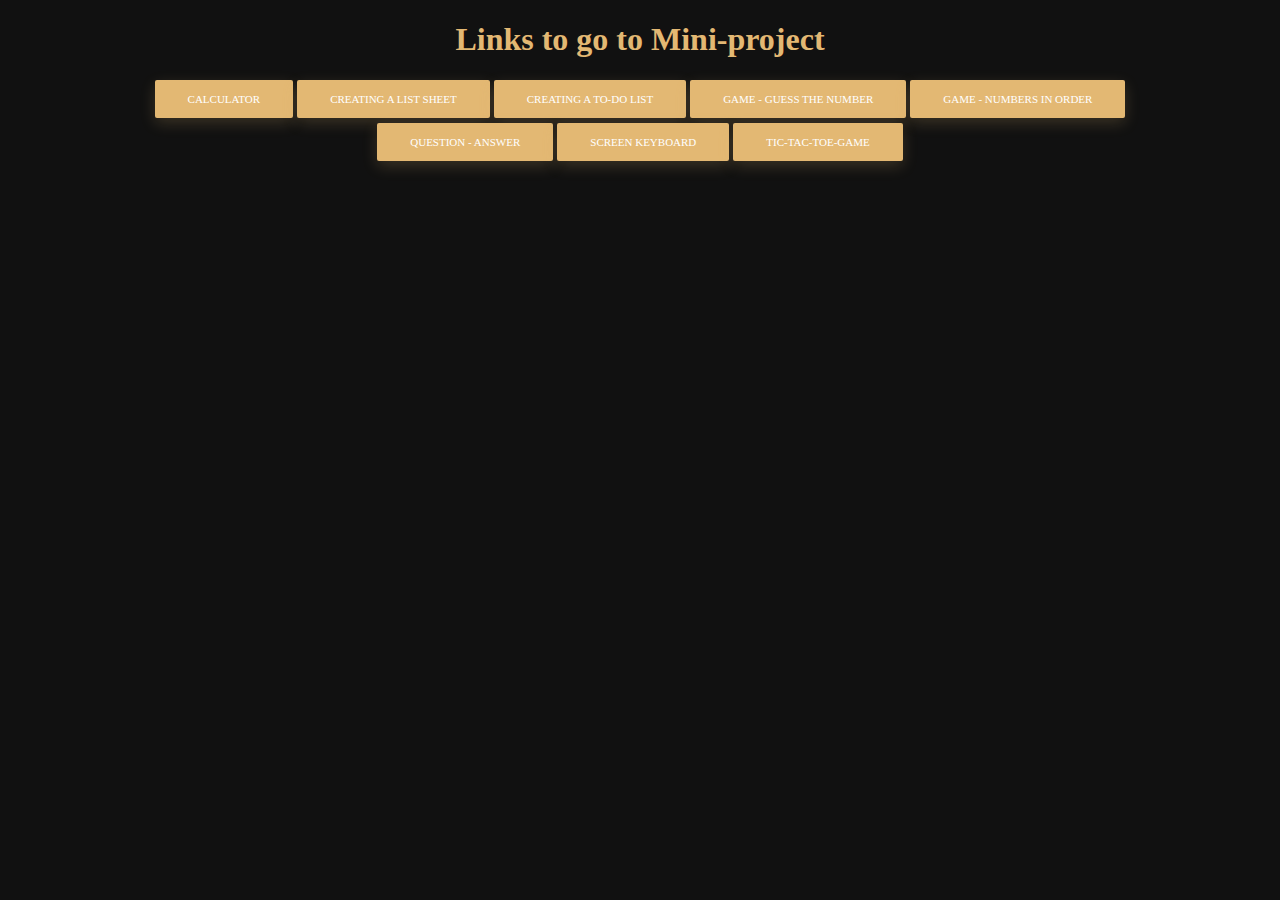
<file: index.html>
<!DOCTYPE html>
<html>
	<head>
		<meta charset="utf-8" />
		<meta name='viewport' content='width=device-width, initial-scale=1.0'>
		<title>Mini-project</title>
		<link rel="stylesheet" href="./style.css">
	</head>
	<body>
		<div class='MiniProject_contButton'> 
			<h1>Links to go to Mini-project</h1>
			<a class='MiniProject_button button' href='./Calculator/Calculator.html'>Calculator</a>
			<a class='MiniProject_button button' href='./Creating a list sheet/Creating a list sheet.html'>Creating a list sheet</a>
			<a class='MiniProject_button button' href='./Creating a to-do list/Creating a to-do list.html'>Creating a to-do list</a>
			<a class='MiniProject_button button' href='./Game - guess the number/Game - guess the number.html'>Game - guess the number</a>
			<a class='MiniProject_button button' href='./Game - numbers in order/Game - numbers in order.html'>Game - numbers in order</a>
			<a class='MiniProject_button button' href='./Question - Answer/Question - Answer.html'>Question - Answer</a>
			<a class='MiniProject_button button' href='./Screen keyboard/Screen keyboard.html'>Screen keyboard</a>
			<a class='MiniProject_button button' href='./TIC-TAC-toe-game/TIC-TAC-toe-game.html'>TIC-TAC-toe-game</a>
		</div>
		<!-- <script src='./script.js'></script> -->
	</body>
</html>
</file>
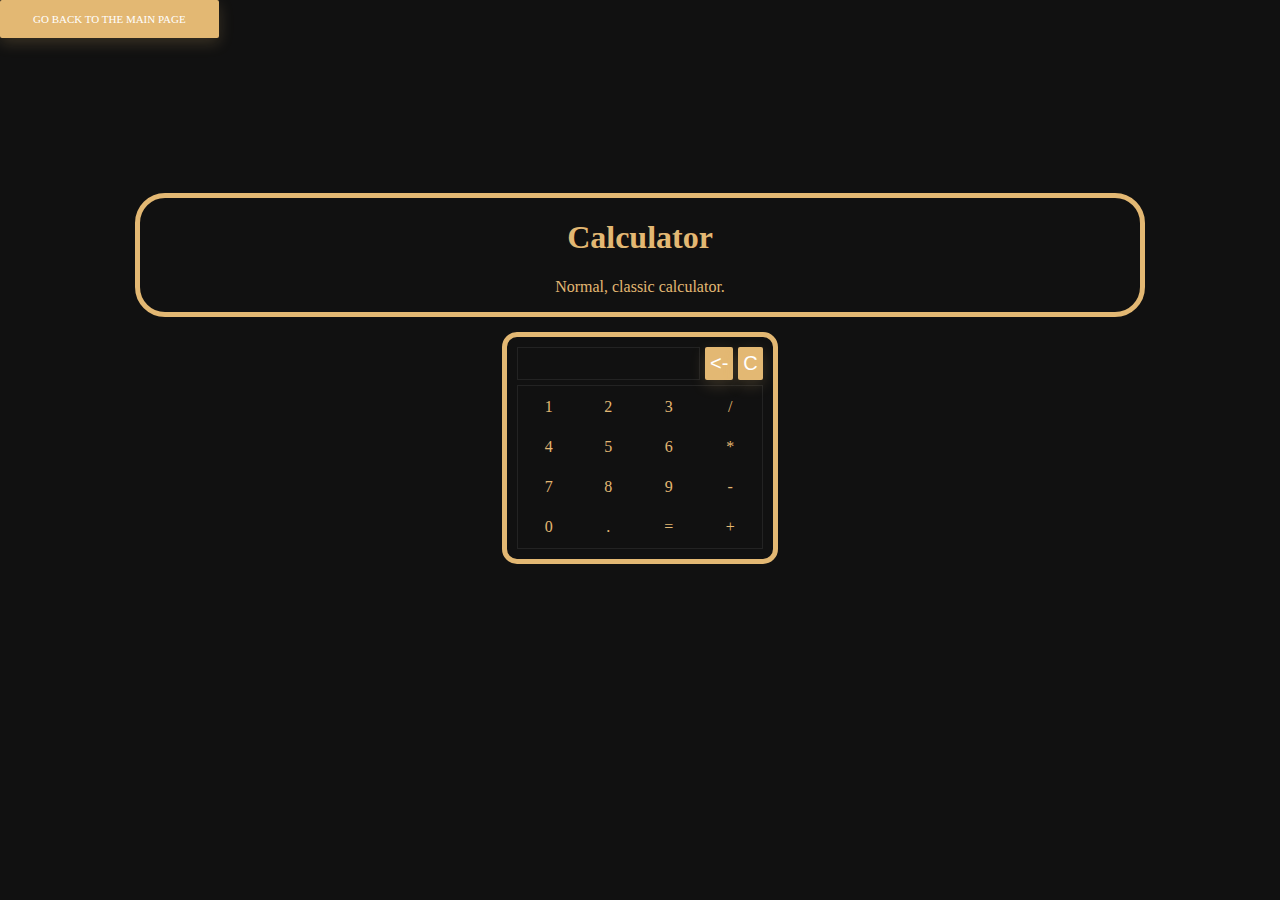
<file: Calculator/Calculator.html>
<!DOCTYPE html>
<html>
	<head>
		<meta charset="utf-8" />
		<meta name='viewport' content='width=device-width, initial-scale=1.0'>
		<title>Calculator</title>
		<link rel="stylesheet" href="../style.css">
	</head>
	<body>
		<div class='contDecription'>
			<h1>
				Calculator
			</h1>
			<p>
				Normal, classic calculator.
			</p>
		</div>
		<div class='contCalc contDecription'>
			<div id='contCalcInpDel'>
				<input id='input'>
				<input class='button' id='butArrLeft' value='<-' type='submit'>
				<input class='button' id='buttonC' value='C' type='submit'>
			</div>
			<table id='tableCalc'></table>
		</div>
		<script src='./script.js'></script>
		<script src='../scriptAddGoToMain.js'></script>
	</body>
</html>
</file>
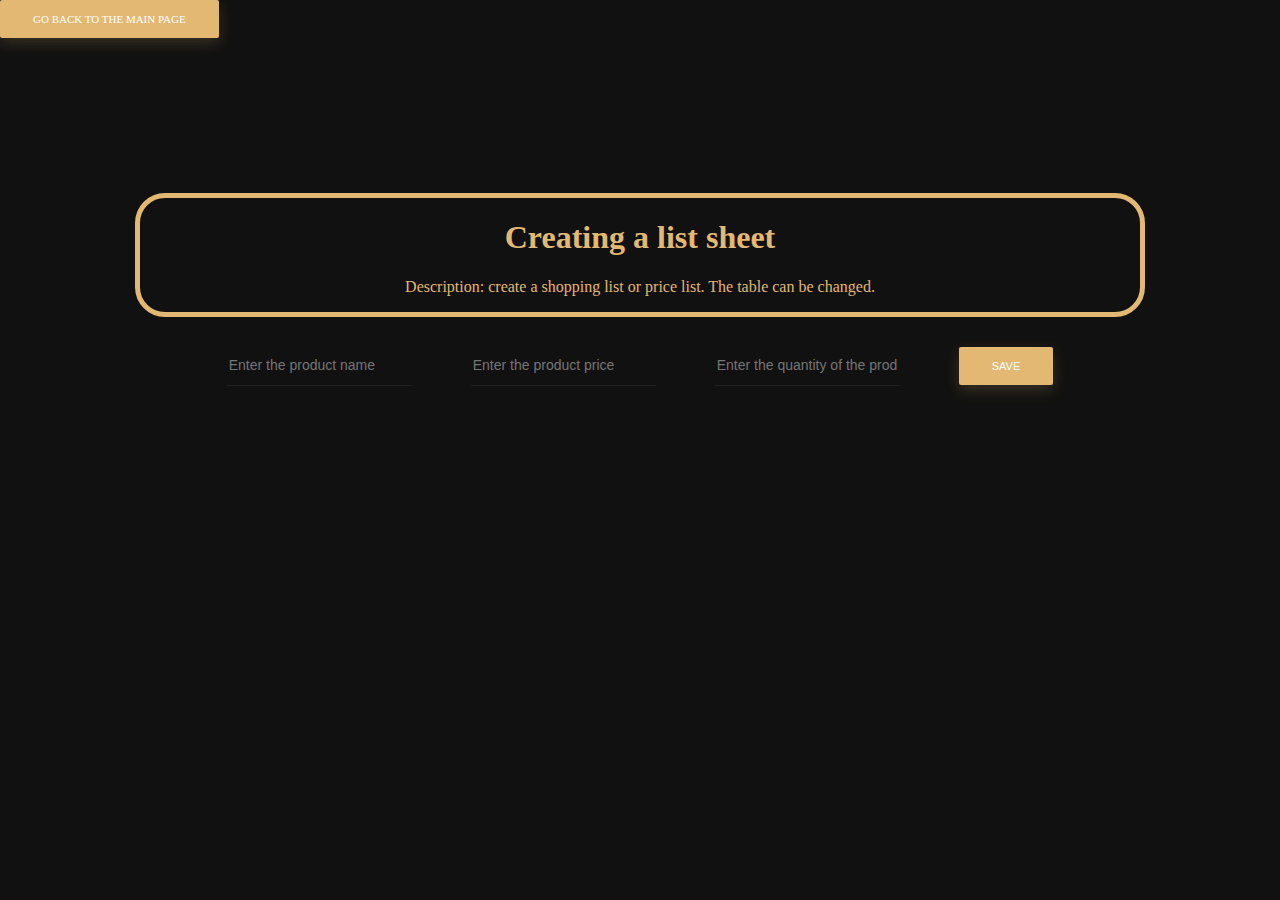
<file: Creating a list sheet/Creating a list sheet.html>
<!DOCTYPE html>
<html>
	<head>
		<meta charset="utf-8" />
		<meta name='viewport' content='width=device-width, initial-scale=1.0'>
		<title>Creating a list sheet</title>
		<link rel="stylesheet" href="../style.css">
	</head>
	<body id='body'>
		<div class='contDecription'>
			<h1>
				Creating a list sheet
			</h1>
			<p>
				Description: create a shopping list or price list. The table can be changed.
			</p>
		</div>
		<div class='contMiddle'>
			<input class='input' id='inpName' placeholder='Enter the product name'>
			<input class='input' id='inpPrice' placeholder='Enter the product price'>
			<input class='input' id='inpQuan' placeholder='Enter the quantity of the product'>
			<input class='button' id='save' value='Save' type='submit'>
		</div>
		<table id='tableOutList'></table>
		<p id='sumQuan'></p>
		<script src='./script.js'></script>
		<script src='../scriptAddGoToMain.js'></script>
	</body>
</html>
</file>
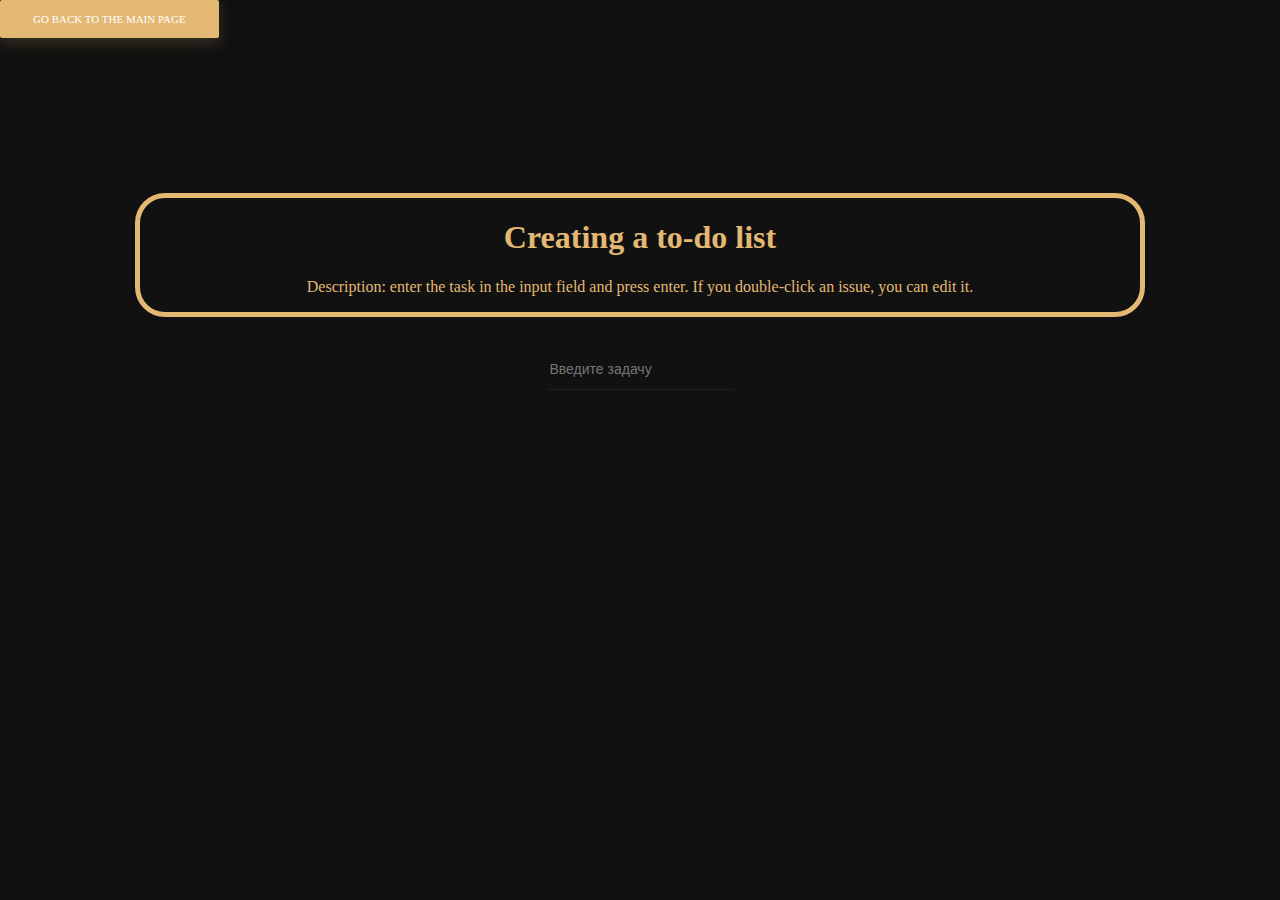
<file: Creating a to-do list/Creating a to-do list.html>
<!DOCTYPE html>
<html>
	<head>
		<meta charset="utf-8" />
		<meta name='viewport' content='width=device-width, initial-scale=1.0'>
		<title>Creating a to-do list</title>
		<link rel="stylesheet" href="../style.css">
	</head>
	<body>
		<div class='contDecription'>
			<h1>
				Creating a to-do list
			</h1>
			<p>
				Description: enter the task in the input field and press enter. If you double-click an issue, you can edit it.
			</p>
		</div>
		<div id='DivInp'>
			<input id='input' placeholder='Введите задачу'>
		</div>
		<div id='DivNewCheck'></div>
		<script src='./script.js'></script>
		<script src='../scriptAddGoToMain.js'></script>
	</body>
</html>
</file>
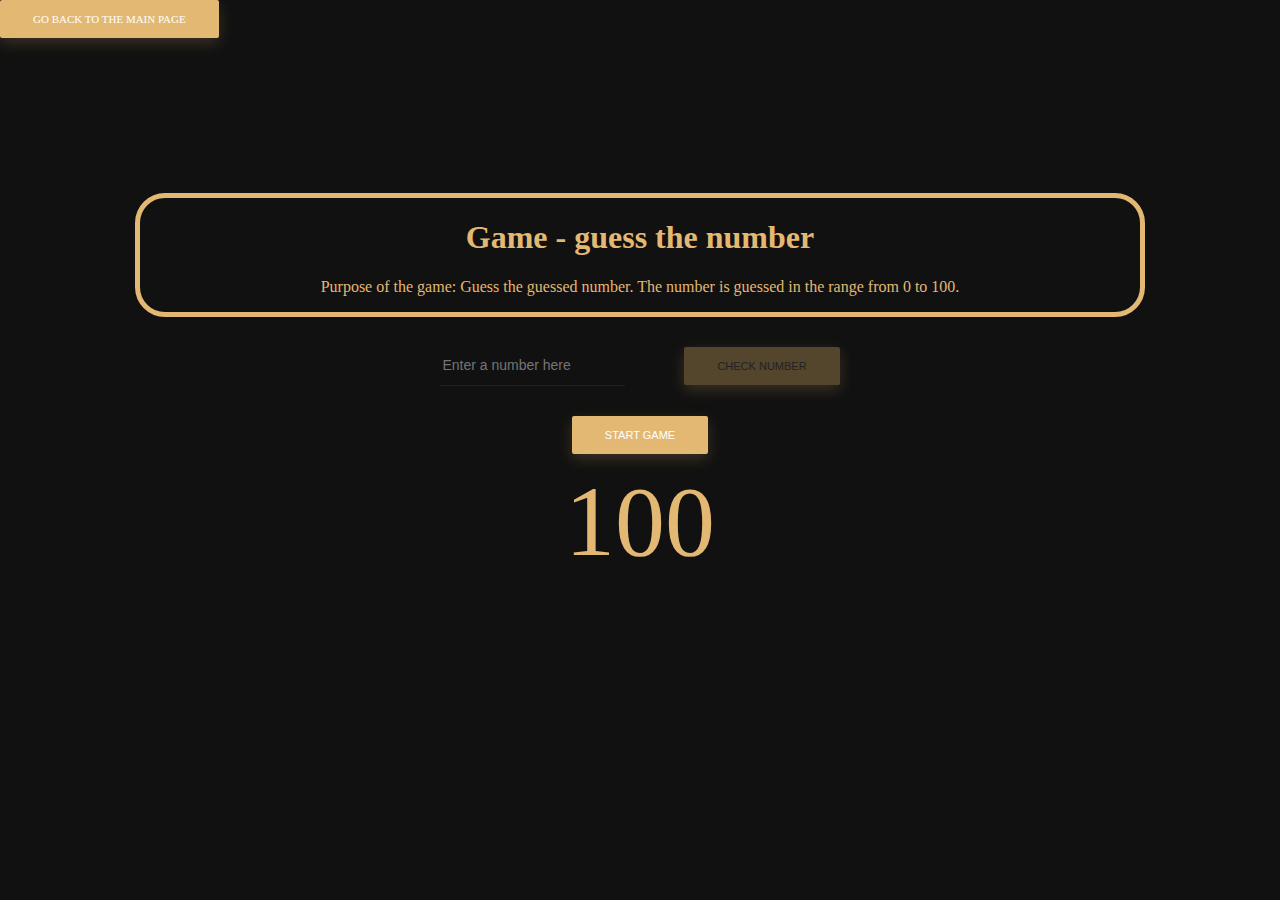
<file: Game - guess the number/Game - guess the number.html>
<!DOCTYPE html>
<html>
	<head>
		<meta charset="utf-8" />
		<meta name='viewport' content='width=device-width, initial-scale=1.0'>
		<title>Game - guess the number</title>
		<link rel="stylesheet" href="../style.css">
	</head>

	<body>
		<div class='contDecription'>
			<h1>
				Game - guess the number
			</h1>
			<p>
				Purpose of the game: Guess the guessed number. The number is guessed in the range from 0 to 100.
			</p>
		</div>
		<div class='contMiddle'>
			<input placeholder='Enter a number here' id='input' disabled>
			<input class='button' id='check' type='submit' value='Check number' disabled>
		</div>
		<div class='contMiddle2'>
			<input class='button' id='startGame' type='submit' value='Start game'>
			<p id='timerP'>100</p>
		</div>
		<script src='script.js'></script>
		<script src='../scriptAddGoToMain.js'></script>
	</body>
</html>
</file>
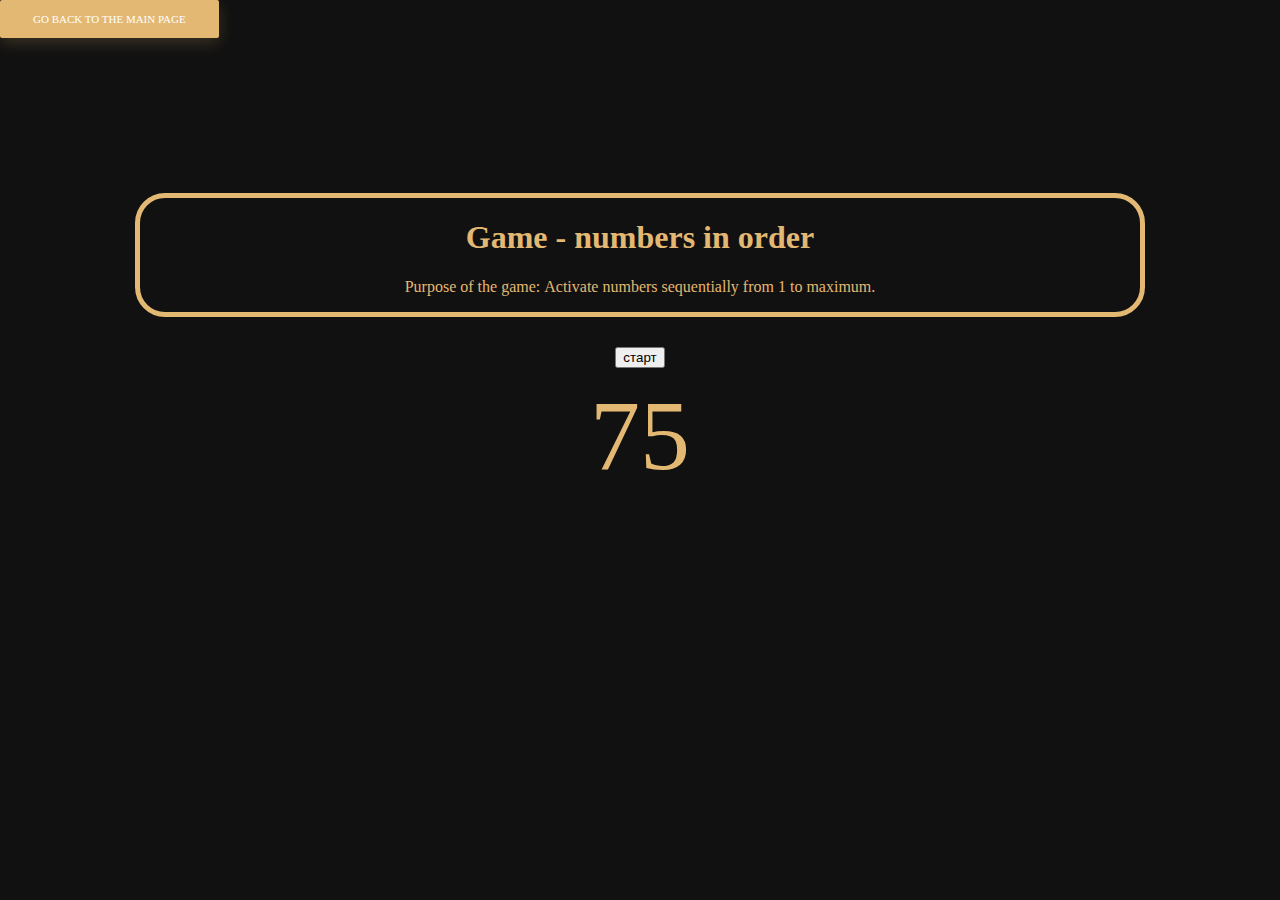
<file: Game - numbers in order/Game - numbers in order.html>
<!DOCTYPE html>
<html>
	<head>
		<meta charset="utf-8" />
		<meta name='viewport' content='width=device-width, initial-scale=1.0'>
		<title>Game - numbers in order</title>
		<link rel="stylesheet" href="../style.css">
	</head>
	<body>
		<div class='contDecription'>
			<h1>
				Game - numbers in order
			</h1>
			<p>
				Purpose of the game: Аctivate numbers sequentially from 1 to maximum.
			</p>
		</div>
		<div class='contMiddle'>
			<input id='button' type='submit' value='старт'>
			<p id='timerP'>75</p>
		</div>
		<div class='contMiddle2 contTable'>
		
		</div>
		<script src='./script.js'></script>
		<script src='../scriptAddGoToMain.js'></script>
	</body>
</html>
</file>
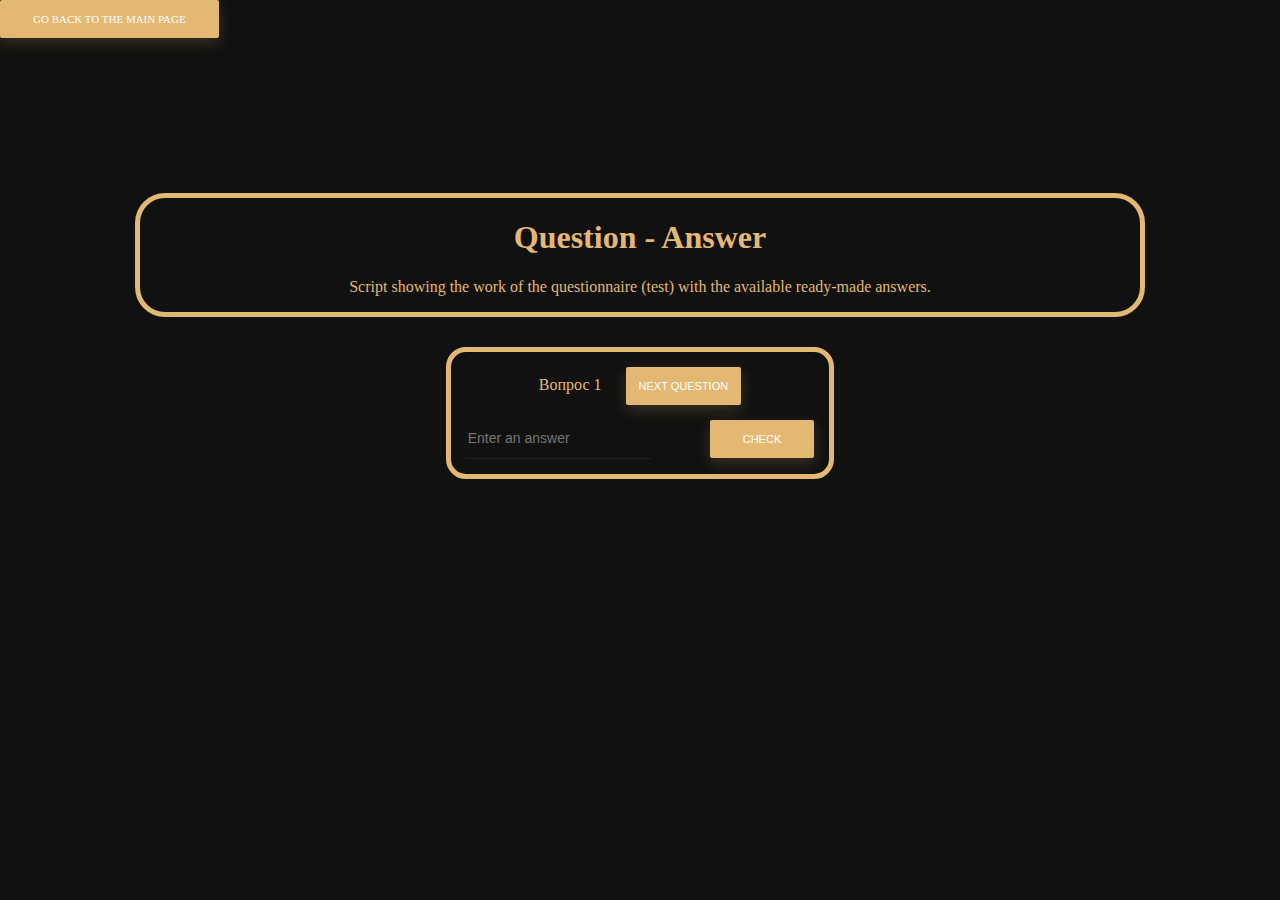
<file: Question - Answer/Question - Answer.html>
<!DOCTYPE html>
<html>
	<head>
		<meta charset="utf-8" />
		<meta name='viewport' content='width=device-width, initial-scale=1.0'>
		<title>Question - Answer</title>
		<link rel="stylesheet" href="../style.css">
	</head>
	<body>
		<div class='contDecription'>
			<h1>
				Question - Answer		
			</h1>
			<p>
				Script showing the work of the questionnaire
				(test) with the available ready-made answers.
			</p>
		</div>
		<div class='contMiddle contDecription contQuestion'>
			<div class='contQuestion-Ques'>
				<span id='span'></span>
				<button class='button' id='a2'>next question</button>
			</div>
			<div>
				<input id='input' placeholder='Enter an answer'>
				<input type='submit' class='button' id='button' value='Сheck'>
			</div>
		</div>
		<div id='awswerDiv' style='display: none'>
			<ul id='contAnwers'> Результаты отпроса:</ul>
		</div>
		<script src='./script.js'></script>
		<script src='../scriptAddGoToMain.js'></script>
	</body>
</html>
</file>
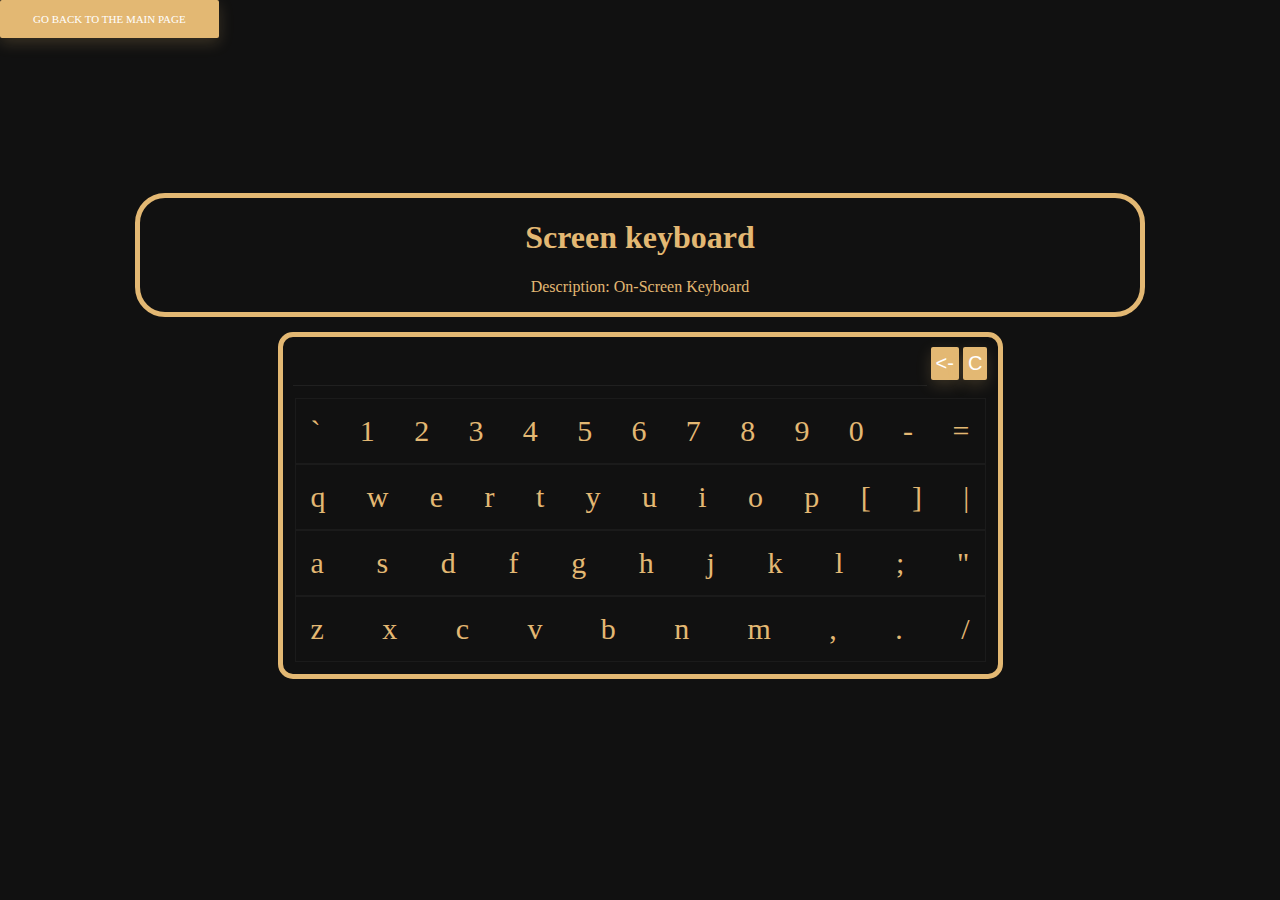
<file: Screen keyboard/Screen keyboard.html>
<!DOCTYPE html>
<html>
	<head>
		<meta charset="utf-8" />
		<meta name='viewport' content='width=device-width, initial-scale=1.0'>
		<title>Screen keyboard</title>
		<link rel="stylesheet" href="../style.css">
	</head>
	<body>
		<div class='contDecription'>
			<h1>
				Screen keyboard
			</h1>
			<p>
				Description: On-Screen Keyboard
			</p>
		</div>
		<div class='contDecription contCalc'>
			<div class='contKeybInpDel'>
				<input id='input'>
				<input class='button' id='butArrLeft' value='<-' type='submit'>
				<input class='button' id='buttonC' type='submit' value='C'>
			</div>
			<table id='tableKeyboard'></table>
		</div>
		<script src='./script.js'></script>
		<script src='../scriptAddGoToMain.js'></script>
	</body>
</html>
</file>
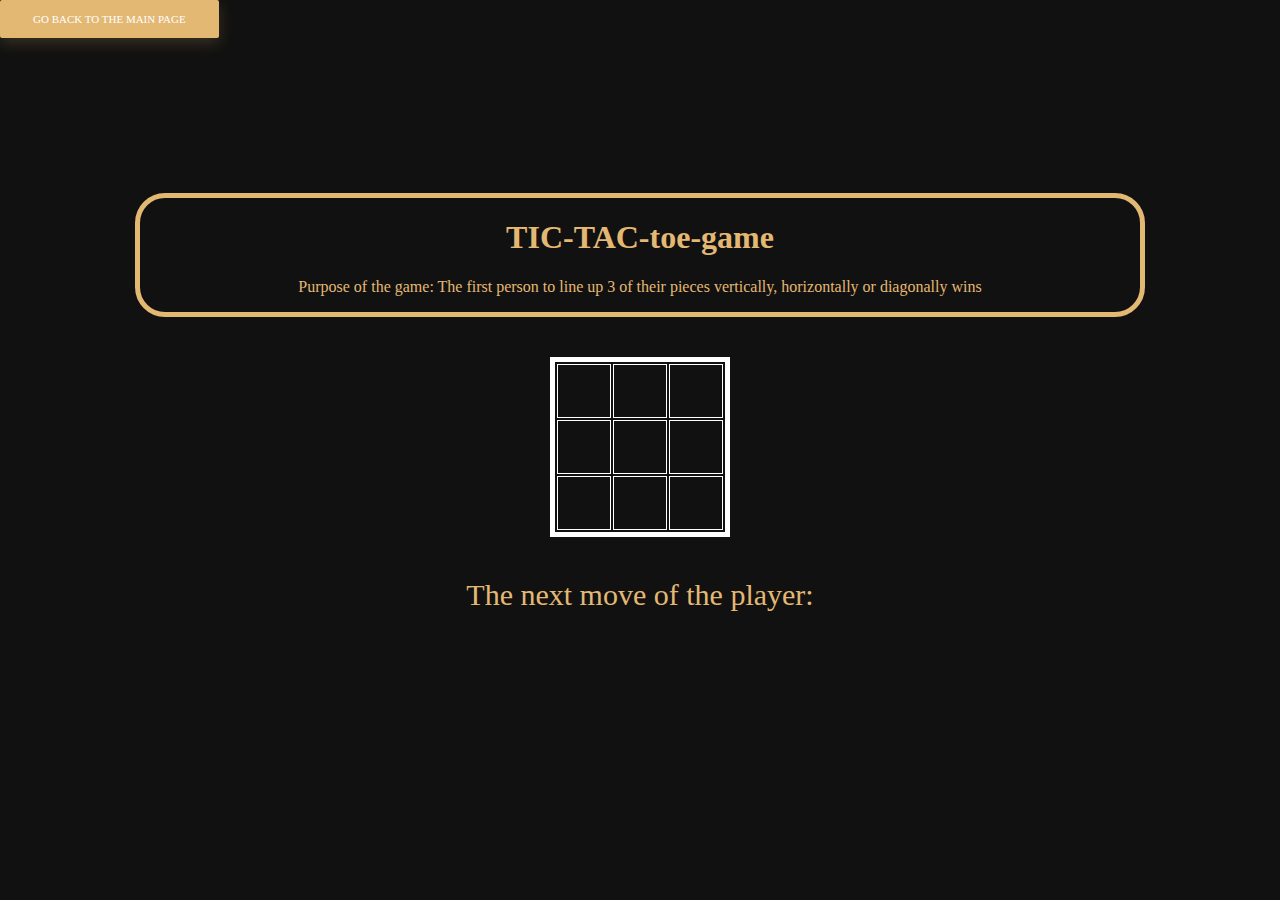
<file: TIC-TAC-toe-game/TIC-TAC-toe-game.html>
<!DOCTYPE html>
<html>
	<head>
		<meta charset="utf-8" />
		<meta name='viewport' content='width=device-width, initial-scale=1.0'>
		<title>TIC-TAC-toe-game</title>
		<link rel="stylesheet" href="../style.css">
	</head>
		<body>
			<div class='contDecription'>
				<h1>
					TIC-TAC-toe-game
				</h1>
				<p>
					Purpose of the game: The first person to line up 3 of their 
					pieces vertically, horizontally or diagonally wins
				</p>
			</div>
			<table id='tableTICTAC'></table>
			<div class='contDivGame'>The next move of the player: <span class='contSpanGame'></span></div>
			<script src='./script.js'></script>
			<script src='../scriptAddGoToMain.js'></script>
	</body>
</html>
</file>
<file: style.css>
body {
	margin: 0;
	background-color: #111;
	color: #E3B873;
}

body > div {
	text-align: center;
	margin: 0 auto;
}

.contDecription {
	border: 5px solid #E3B873;
	border-radius: 30px;
	max-width: 1000px;
	
	margin-top: 150px;
}

.contMiddle {
	margin-top: 30px;
}

#input, .input, .csIzmInp {
	margin-right: 55px;	
	border: 0;
	border-bottom: 1px solid rgba(54, 54, 54, 0.4);
	padding-bottom: 8px;	
	font-size: 14px;
	line-height: 23px;	
	background-color: inherit;
	color: #FFF;
}

.button {
	background: #E3B873;
	box-shadow: 0px 5px 15px rgba(227, 184, 115, 0.2);
	border-radius: 2px;
	border: 0;
	font-size: 11px;
	text-transform: uppercase;
	color: #FFF;
	padding: 13px 33px;
	cursor: pointer;
}

.contMiddle2 {
	margin-top: 30px;
}

#timerP {
	font-size: 100px;
	margin-top: 10px;
}

/* for "Game - numbers in order" */

.contMiddle2 > table {
	margin: 0 auto;
	color: #FFF;
	font-size: 50px;
	
	border-width: 0;
}

.contMiddle2 > table > tr > td{
	padding: 10px;
}

.active {
	background-color: #E3B873;
	color: #000;
}

.contTable {
	margin-top: -50px;
}

/* for "Calculator" */

.contCalc {
	width: fit-content;
	border-radius: 15px;
	padding: 10px;
	margin-top: 15px;
}

#contCalcInpDel {
	display: flex;
}

#contCalcInpDel > #input {
	margin-right: 5px;
	border: 1px solid rgba(54, 54, 54, 0.5);
	padding:0;
}

#buttonC, #butArrLeft {
	padding: 5px;
	font-size: 20px;
}

#contCalcInpDel > #butArrLeft {
	margin-right: 5px;
}

#tableCalc {
	border: 1px solid rgba(54, 54, 54, 0.5);
	margin-top: 5px;
}

/* for "Creating a list sheet" */

#tableOutList {
	border: 5px solid #E3B873;
	border-radius: 20px;
	margin: 0 auto;
    padding: 15px;
	display: none;
	margin-top: 20px;
	width: 1000px;
}

#tableOutList > tr > div {
	width: 200px;
}

#tableOutList > tr > input {
	margin-right: -70px;
}

.csIzmTd, .suum {
	padding: 10px;
	font-size: 20px;
}

.suum {
	color: #FFF;
}

#sumQuan {
	font-size: 30px;
    text-decoration: underline;
	text-align: center;
}

/* for "Screen keyboard" */

.contKeybInpDel > #input {
	width: 630px;
	margin-right: 0;
	margin-bottom: 10px;
}

.tableKeyboardTd {
	padding: 10px;
	font-size: 30px;
	
	display: inline;
	margin: 5px;
}

#tableKeyboard > tr {
	display: flex;
	justify-content: space-between;
	
	border: 1px solid rgba(54, 54, 54, 0.3);
}

/* for "Question - Answer" */

.contQuestion {
	padding: 15px;
	width: fit-content;
	border-radius: 20px;
}

.contQuestion-Ques {
	margin-bottom: 15px;
}

.contQuestion-Ques > .button {
	padding: 13px;
	margin-left: 20px;
}

.button[disabled] {
	background-color: #54452d;
	color: #222;
}

#contAnwers {
	list-style: none;
}

#contAnwers > li {
	margin: 5px;
}

/* for "TIC-TAC-toe-game" */

#tableTICTAC {
	border: 5px solid #FFF;
	margin: 40px auto;
}

#tableTICTAC > tr > td {
	width: 50px;
	height: 50px;
	border: 1px solid #FFF;
	text-align: center;
	font-size: 35px;
}

.contDivGame {
	font-size: 30px;
}

.contSpanGame, #tableTICTAC > tr > td {
	font-family: monospace;
}

/* for "Creating a to-do list" */

#DivInp > #input {
	margin: 40px;
}

.nameInpIzm {
    width: 300px;
	border: 3px solid #E3B873;
	border-radius: 5px;
	font-size: 28px;
	margin: 0 5px;
}

input.nameInpIzm {
	background-color: #111;
	color: #E3B873;
	display: none;
	-webkit-user-select: none;
	-moz-user-select: none;
}

.newDivCont {
	display: flex;
	justify-content: center;
}

/* for "index" */

.MiniProject_contButton {
	margin: 0 auto;
	width: 1000px;
}

.MiniProject_button {
    text-decoration: none;
	display: inline-block;
	margin-bottom: 5px;
}

.MiniProject_contButton > h1 {
	display: block;
}

/* for "Go to main" */

.buttonGoToMain {
	
}
</file>
